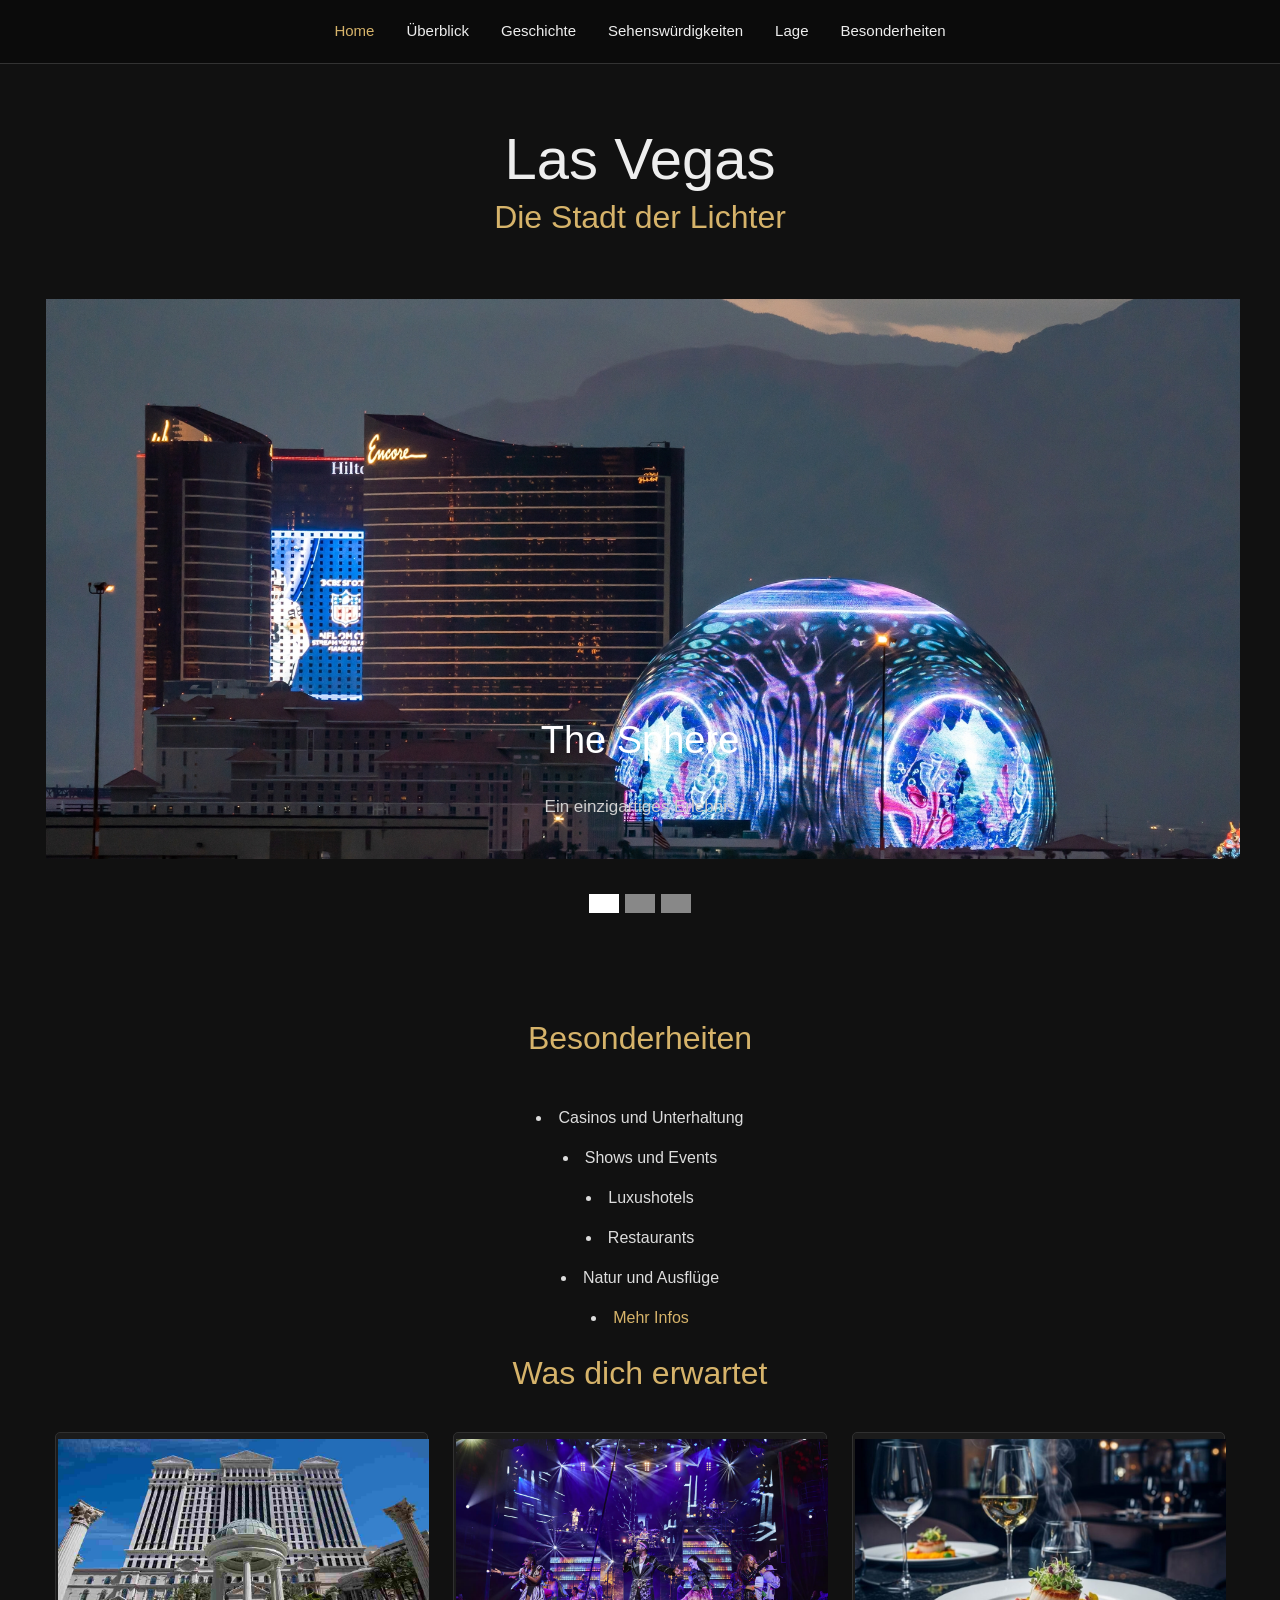
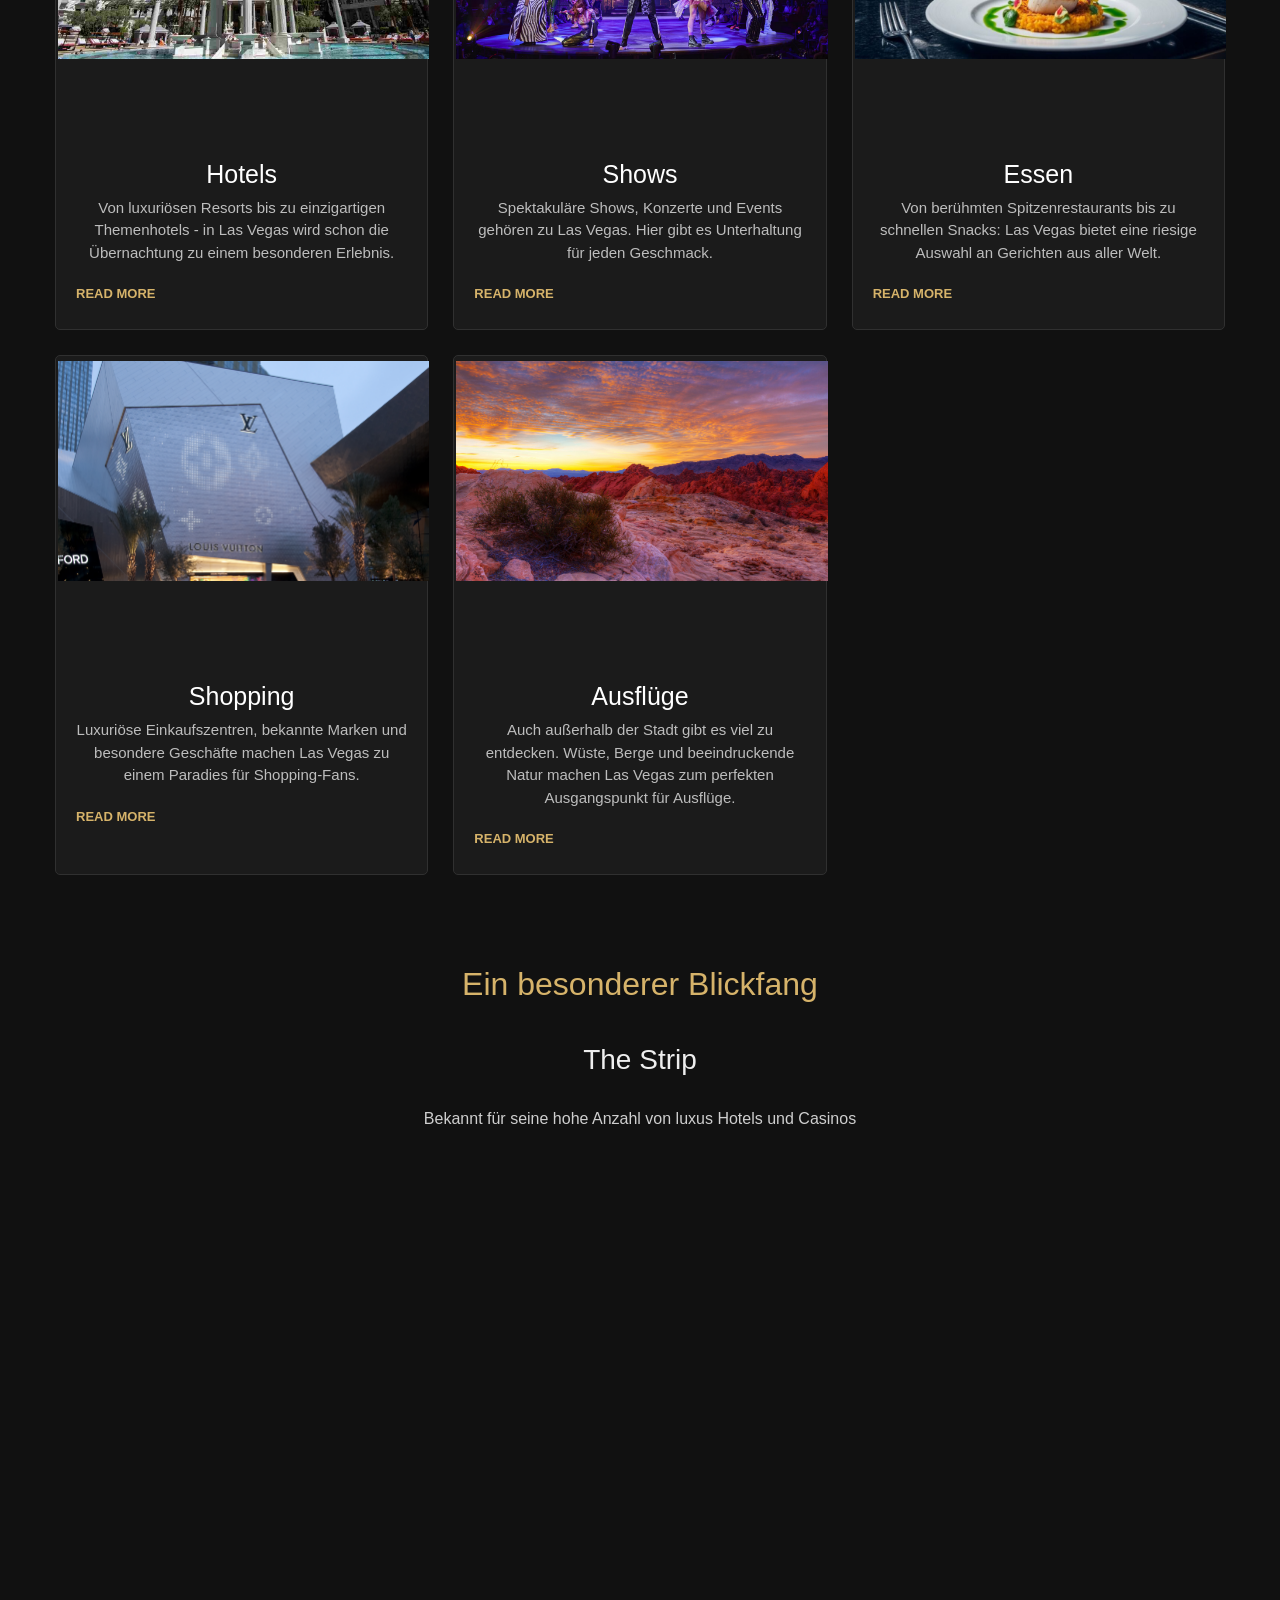
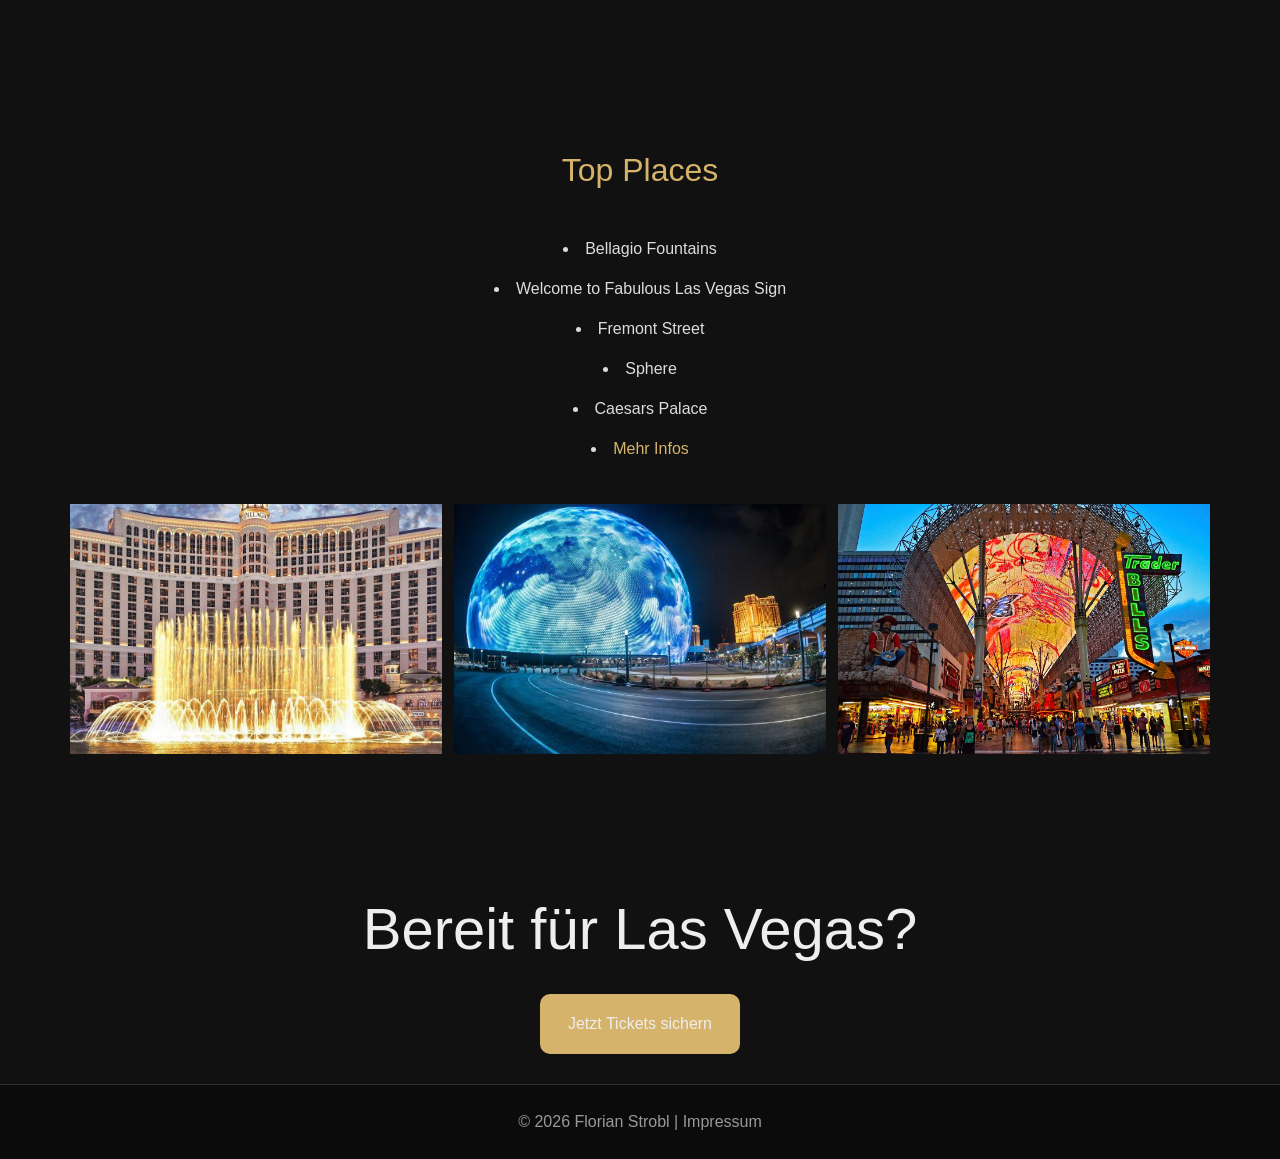
<file: index.html>
<!DOCTYPE html>
<html lang="en">
<head>
    <meta charset="UTF-8">
    <meta name="viewport" content="width=device-width, initial-scale=1.0">
    <title>Las Vegas</title>
    <link rel="stylesheet" href="https://cdn.jsdelivr.net/npm/bootstrap@4.6.2/dist/css/bootstrap.min.css">
    <script defer src="https://cdn.jsdelivr.net/npm/jquery@3.7.1/dist/jquery.slim.min.js"></script>
    <script defer src="https://cdn.jsdelivr.net/npm/popper.js@1.16.1/dist/umd/popper.min.js"></script>
    <script defer src="https://cdn.jsdelivr.net/npm/bootstrap@4.6.2/dist/js/bootstrap.bundle.min.js"></script>
    <link rel="stylesheet" href="./css/style.css">
    <link rel="icon" type="image/x-icon" href="favicon.avif">
</head>
<body>

    <nav>
    <ul id="menue">
        <li><a class="active" href="">Home</a></li>
        <li><a href="./html/überblick.html">Überblick</a></li>
        <li><a href="./html/geschichte.html">Geschichte</a></li>
        <li><a href="./html/sehenswür.html">Sehenswürdigkeiten</a></li>
        <li><a href="./html/lage.html">Lage</a></li>
        <li><a href="./html/besonder.html">Besonderheiten</a></li>
    </ul>
    </nav>

    <h1>Las Vegas</h1>
    <h2>Die Stadt der Lichter</h2>

    <div id="vegasCarousel" class="carousel slide" data-ride="carousel" data-interval="3000">
  <ul class="carousel-indicators">
    <li data-target="#vegasCarousel" data-slide-to="0" class="active"></li>
    <li data-target="#vegasCarousel" data-slide-to="1"></li>
    <li data-target="#vegasCarousel" data-slide-to="2"></li>
  </ul>
  <div class="carousel-inner">
    <div class="carousel-item active">
      <img src="./images/sphere.png" alt="Tennis 1">
      <div class="carousel-caption">
        <h3>The Sphere</h3>
        <p>Ein einzigartiges Erlebnis</p>
      </div>
    </div>
    <div class="carousel-item">
      <img src="./images/skyline.png" alt="Tennis 2">
      <div class="carousel-caption">
        <h3>Skyline</h3>
        <p>Die beeindruckenden Hochhäuser von Las Vegas</p>
      </div>
    </div>
    <div class="carousel-item">
      <img src="./images/bellagio.png" alt="Tennis 3">
      <div class="carousel-caption">
        <h3>Bellagio Hoterl und Casino </h3>
        <p>Eines der bekanntesten Hotels in Las Vegas</p>
      </div>
    </div>
  </div>
</div>

<h2>Besonderheiten</h2>
<ul>
    <li>Casinos und Unterhaltung</li>
    <li>Shows und Events</li>
    <li>Luxushotels</li>
    <li>Restaurants</li>
    <li>Natur und Ausflüge</li>
    <li><a href="./html/besonder.html">Mehr Infos</a></li>
</ul>

<h2>Was dich erwartet</h2>

<div class="container">
        <div class="card">
            <img class="img" src="./images/hotels.png">
            <h2 class="h1">Hotels</h2>
            <p class="p1">Von luxuriösen Resorts bis zu einzigartigen Themenhotels - in Las Vegas wird schon die Übernachtung zu einem besonderen Erlebnis.</p>
            <a class="rm" href="https://www.booking.com/luxury/city/us/las-vegas.de.html?aid=852820&label=msn-bPTqgI5I%2AlgcELrFk7ZwMg-80539394822922%3Atikwd-80539549005052%3Aloc-10%3Aneo%3Amte%3Alp146517%3Adec%3Acid578630089%3Aagid1288628228153450%3Aclkid8e97c0117e541f75280faad7f1b443e0&utm_campaign=Luxury%20-%20United%20States%20of%20America&utm_medium=cpc&utm_term=bPTqgI5I%2AlgcELrFk7ZwMg&msclkid=8e97c0117e541f75280faad7f1b443e0&utm_source=bing&utm_content=Las%20Vegas%20-%20UFI%3A20079110&keep_landing=1&sid=df80be181ec380b381f6bc78490d7dfe">READ MORE</a>
        </div>
         <div class="card">
            <img class="img" src="./images/shows2.png">
            <h2 class="h1">Shows</h2>
            <p class="p1">Spektakuläre Shows, Konzerte und Events gehören zu Las Vegas. Hier gibt es Unterhaltung für jeden Geschmack.</p>
            <a class="rm" href="https://www.vegas-show-tickets.com/?ci=2&cm=555763517_1300723556214405_c_o_las%20vegas%20shows_e_{extensionid}&msclkid=8f082e45f81c12c634c84483680f9f17&utm_source=bing&utm_medium=cpc&utm_campaign=Las%20Vegas%20-%20Las%20Vegas%20Shows%20-%20Other%20Languages%20-%20All%20-%20Search%20-%20All%20-%20Generic%20-%20cid49&utm_term=las%20vegas%20shows&utm_content=Generic%20-%20Exact%20-%20English%20-%20Super%20Generic">READ MORE</a>
        </div>
         <div class="card">
            <img class="img" src="./images/essen.png">
            <h2 class="h1">Essen</h2>
            <p class="p1">Von berühmten Spitzenrestaurants bis zu schnellen Snacks: Las Vegas bietet eine riesige Auswahl an Gerichten aus aller Welt.</p>
            <a class="rm" href="https://www.opentable.com/region/las-vegas/north-las-vegas-restaurants?lang=en-us&ref=15187&SP=ppc_b_us_nontm&mt=b&bmt=bb&oiid=2334812942815364&aid=1328212898646702&adid=83013556193275&tid=kwd-2334812942815364:loc-10&d=c&nw=o&cmpid=638801253&msclkid=11469a8674601ea89af0f040e44d00f5&utm_source=bing&utm_medium=cpc&utm_campaign=EX%20-%20EN%20-%20PMax%20-%20Evergreen&utm_term=www.opentable.com&utm_content=Generic">READ MORE</a>
        </div>
        <div class="card">
            <img class="img" src="./images/shopping2.png">
            <h2 class="h1">Shopping</h2>
            <p class="p1">Luxuriöse Einkaufszentren, bekannte Marken und besondere Geschäfte machen Las Vegas zu einem Paradies für Shopping-Fans.</p>
            <a class="rm" href="https://las-vegastravelguide.com/things-to-do/top-spots-for-luxury-shopping-in-las-vegas">READ MORE</a>
        </div>
        <div class="card">
            <img class="img" src="./images/natur.png">
            <h2 class="h1">Ausflüge</h2>
            <p class="p1">Auch außerhalb der Stadt gibt es viel zu entdecken. Wüste, Berge und beeindruckende Natur machen Las Vegas zum perfekten Ausgangspunkt für Ausflüge.</p>
            <a class="rm" href="https://www.getyourguide.com/de-de/-l58/-tc172/?cmp=bing&cmp=bing&ad_id=77996826154320&adgroup_id=1247947057922021&bid_match_type=be&campaign_id=710857674&device=c&feed_item_id=&keyword=ausfl%C3%BCge%20las%20vegas&loc_interest_ms=58999&loc_physical_ms=146517&match_type=e&msclkid=843a89b1e647104f0b94e37776efa294&network=o&partner_id=CD951&target_id=kwd-77997080541503:loc-190&utm_adgroup=lc%3D58%3Alas%20vegas%7Cfn%3Df4%7Cci%3D1243%3Aday%20trip&utm_campaign=dc%3D8%3Aus%7Clc%3D58%3Alas%20vegas%7Cct%3Dcore%7Cln%3D39%3Ade%7Ctc%3Dall&utm_keyword=ausfl%C3%BCge%20las%20vegas&utm_medium=paid_search&utm_query=ausfl%C3%BCge%20las%20vegas&utm_source=bing">READ MORE</a>
        </div>
        
    </div>


<h2>Ein besonderer Blickfang</h2>
<h3>The Strip</h3>
<p>Bekannt für seine hohe Anzahl von luxus Hotels und Casinos</p>
<iframe width="900" height="700" src="https://www.youtube.com/embed/osOwzZWCNgo">
</iframe>

<h2>Top Places</h2>
<ul>
  <li>Bellagio Fountains</li>
  <li>Welcome to Fabulous Las Vegas Sign</li>
  <li>Fremont Street</li>
  <li>Sphere</li>
  <li>Caesars Palace</li>
  <li><a href="./html/sehenswür.html">Mehr Infos</a></li>
</ul>

<div id="images">
<img src="./images/bellagiofontains.png">
<img src="./images/squere2.png">
<img src="./images/shoppingmal.png">
</div>

<h1>Bereit für Las Vegas?</h1>

<div id="tickets">
<a href="https://www.opodo.de/fluege/las-vegas/LAS/?mktportal=bing&utm_id=bi_cmp-650124314_adg-1282031226731716_ad-80127096903007_kwd-80127270302443:loc-10_dev-c_ext-_locphy-146517_mtype-p_ntw-o&utm_term=80127270302443&utm_content=1282031226731716&msclkid=4d78ffe6b05a1a58d29d9520208e4bd7&utm_source=bing&utm_medium=cpc&utm_campaign=B-O-DE-FL-DESTINATION+OTHER+2+KW%2BAI+MAX-SEA-PC-L">Jetzt Tickets sichern</a>
</div>

<footer>
    <div>
      <a href="./html/imp.html">&copy 2026 Florian Strobl | Impressum</a> 
    </div>
    </footer>
</body>
</html>
</file>
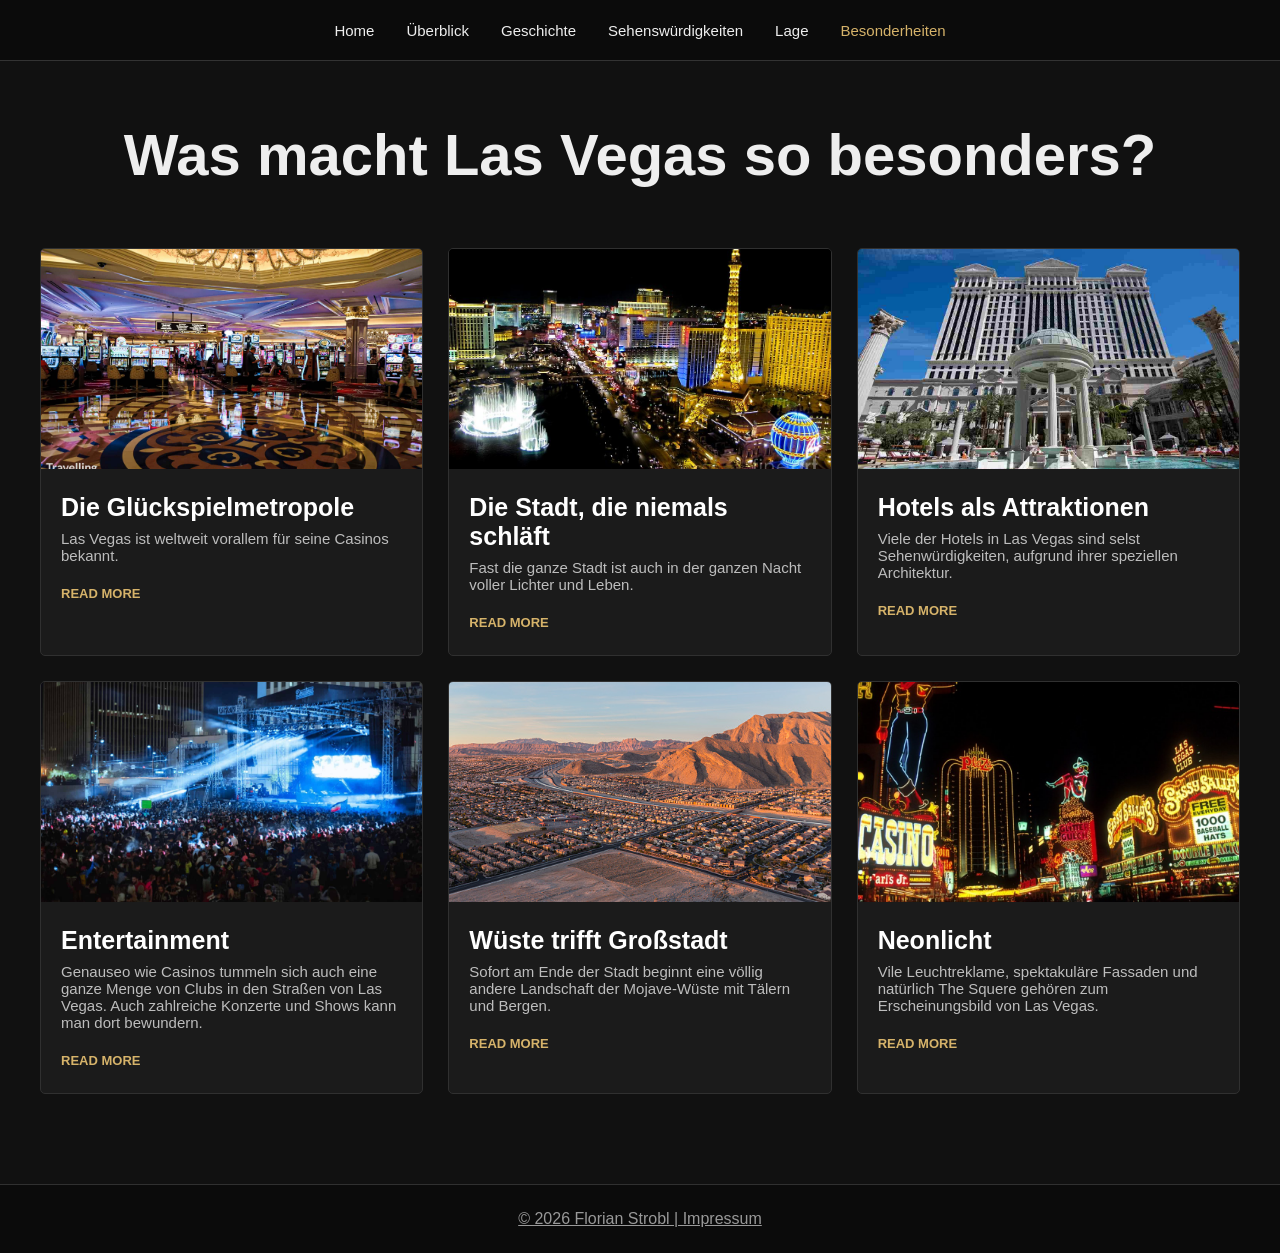
<file: html/besonder.html>
<!DOCTYPE html>
<html lang="en">
<head>
    <meta charset="UTF-8">
    <meta name="viewport" content="width=device-width, initial-scale=1.0">
    <title>Besonderheiten</title>
    <link rel="stylesheet" href="../css/besonder.css">
    <link rel="icon" type="image/x-icon" href="../favicon.avif">
</head>
<body>
    <nav>
    <ul id="menue">
        <li><a href="../index.html">Home</a></li>
        <li><a href="./überblick.html">Überblick</a></li>
        <li><a href="./geschichte.html">Geschichte</a></li>
        <li><a href="./sehenswür.html">Sehenswürdigkeiten</a></li>
        <li><a href="./lage.html">Lage</a></li>
        <li><a class="active" href="./besonder.html">Besonderheiten</a></li>
    </ul>
    </nav>

<h1>Was macht Las Vegas so besonders?</h1>

<div class="container">
        <div class="card">
            <img class="img" src="../images/glücksspiel.png">
            <h2 class="h1">Die Glückspielmetropole</h2>
            <p class="p1">Las Vegas ist weltweit vorallem für seine Casinos bekannt.</p>
            <a class="rm" href="https://www.wissen.de/las-vegas-gluecksspiel-metropole-der-wueste">READ MORE</a>
        </div>
         <div class="card">
            <img class="img" src="../images/niemlasschl.png">
            <h2 class="h1">Die Stadt, die niemals schläft</h2>
            <p class="p1">Fast die ganze Stadt ist auch in der ganzen Nacht voller Lichter und Leben.</p>
            <a class="rm" href="https://pascalcabart.de/las-vegas-die-stadt-die-niemals-schlaeft/">READ MORE</a>
        </div>
         <div class="card">
            <img class="img" src="../images/hotels.png">
            <h2 class="h1">Hotels als Attraktionen</h2>
            <p class="p1">Viele der Hotels in Las Vegas sind selst Sehenwürdigkeiten, aufgrund ihrer speziellen Architektur.</p>
            <a class="rm" href="https://www.booking.com/luxury/city/us/las-vegas.de.html?aid=852820&label=msn-bPTqgI5I%2AlgcELrFk7ZwMg-80539394822922%3Atikwd-80539549005052%3Aloc-10%3Aneo%3Amte%3Alp146517%3Adec%3Acid578630089%3Aagid1288628228153450%3Aclkid8e97c0117e541f75280faad7f1b443e0&utm_campaign=Luxury%20-%20United%20States%20of%20America&utm_medium=cpc&utm_term=bPTqgI5I%2AlgcELrFk7ZwMg&msclkid=8e97c0117e541f75280faad7f1b443e0&utm_source=bing&utm_content=Las%20Vegas%20-%20UFI%3A20079110&keep_landing=1&sid=df80be181ec380b381f6bc78490d7dfe">READ MORE</a>
        </div>
        <div class="card">
            <img class="img" src="../images/entertainment.png">
            <h2 class="h1">Entertainment</h2>
            <p class="p1">Genauseo wie Casinos tummeln sich auch eine ganze Menge von Clubs in den Straßen von Las Vegas. Auch zahlreiche Konzerte und Shows kann man dort bewundern.</p>
            <a class="rm" href="https://www.visitlasvegas.com/shows-events/">READ MORE</a>
        </div>
        <div class="card">
            <img class="img" src="../images/wüstegro.png">
            <h2 class="h1">Wüste trifft Großstadt</h2>
            <p class="p1">Sofort am Ende der Stadt beginnt eine völlig andere Landschaft der Mojave-Wüste mit Tälern und Bergen.</p>
            <a class="rm" href="https://www.jansens-pott.de/die-stadt-in-der-wueste-las-vegas-reisetipps/">READ MORE</a>
        </div>
        <div class="card">
            <img class="img" src="../images/neonlicht.png">
            <h2 class="h1">Neonlicht</h2>
            <p class="p1">Vile Leuchtreklame, spektakuläre Fassaden und natürlich The Squere gehören zum Erscheinungsbild von Las Vegas.</p>
            <a class="rm" href="https://www.pexels.com/de-de/video/leuchtende-neonlichter-auf-dem-las-vegas-neon-boulevard-34206051/">READ MORE</a>
        </div>
        
    </div>

    <footer>
    <div>
      <a href="./imp.html">&copy 2026 Florian Strobl | Impressum</a> 
    </div>
    </footer>
</body>
</html>
</file>
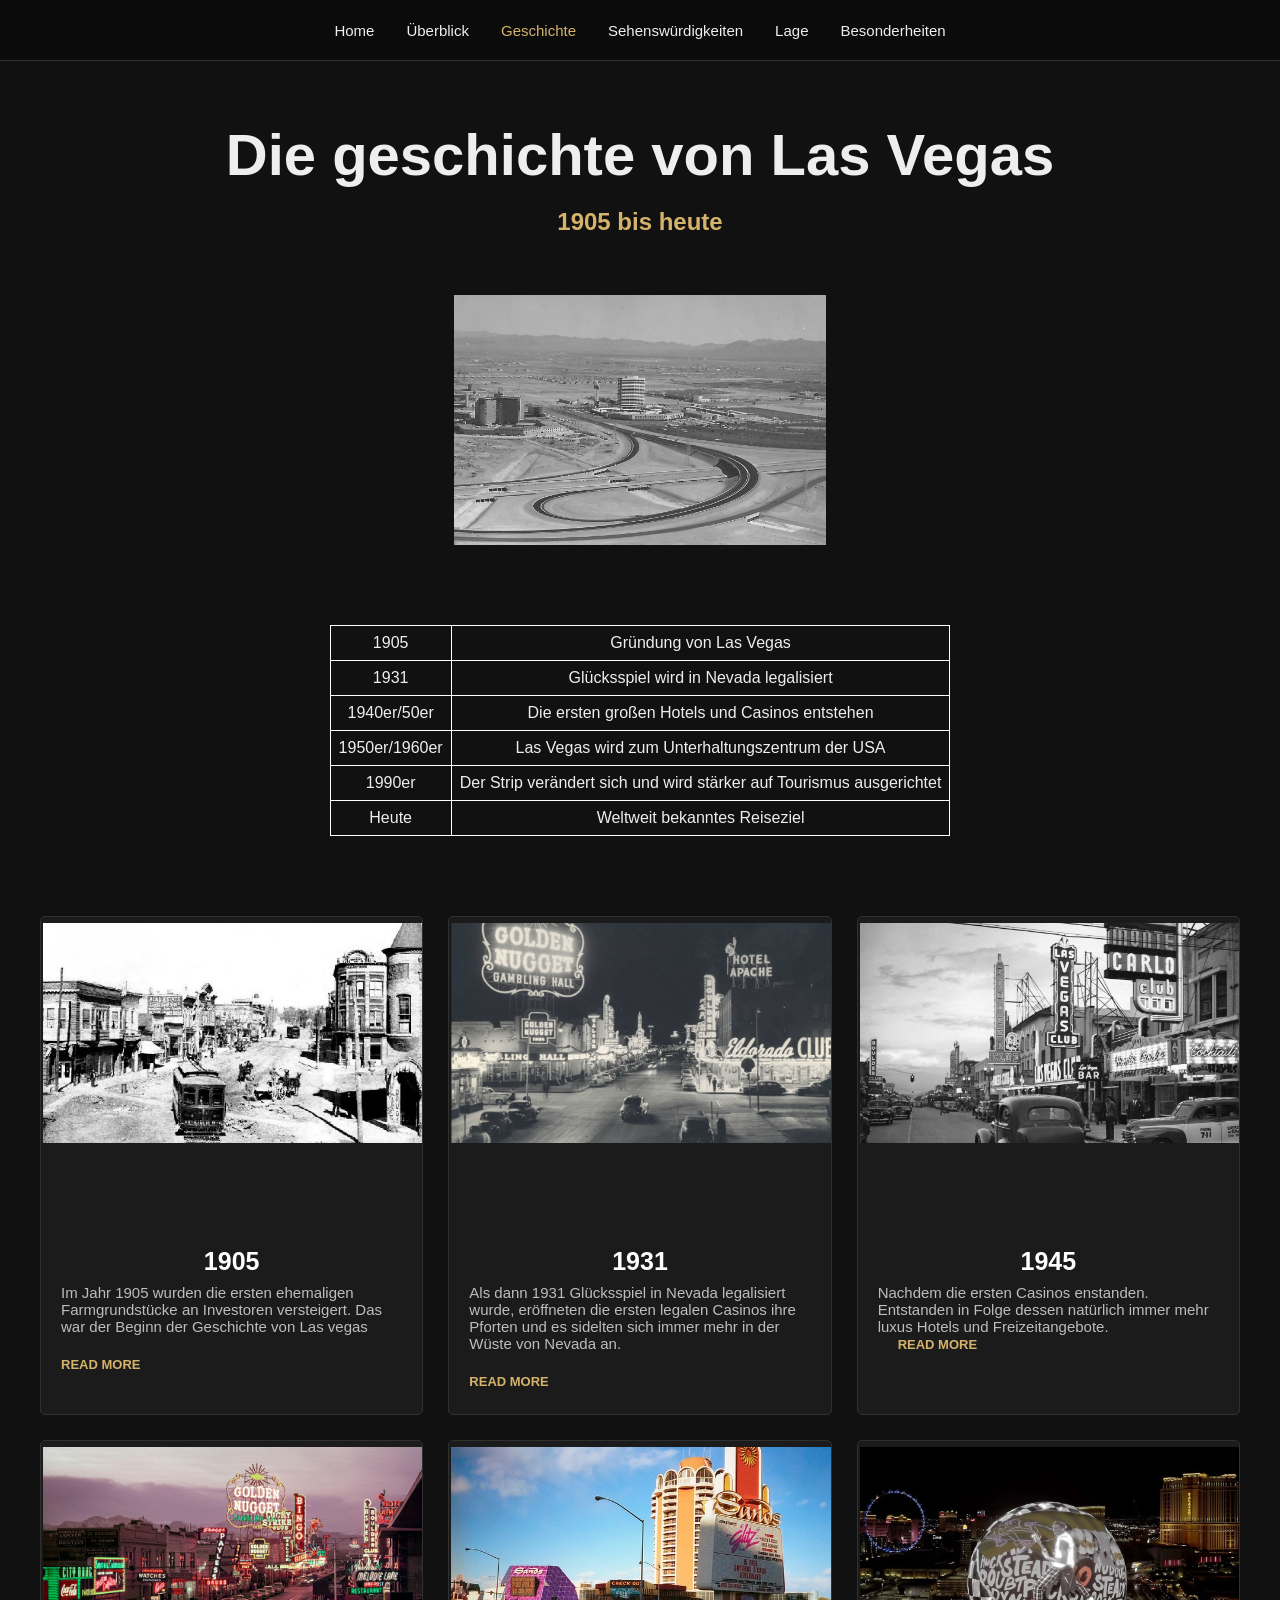
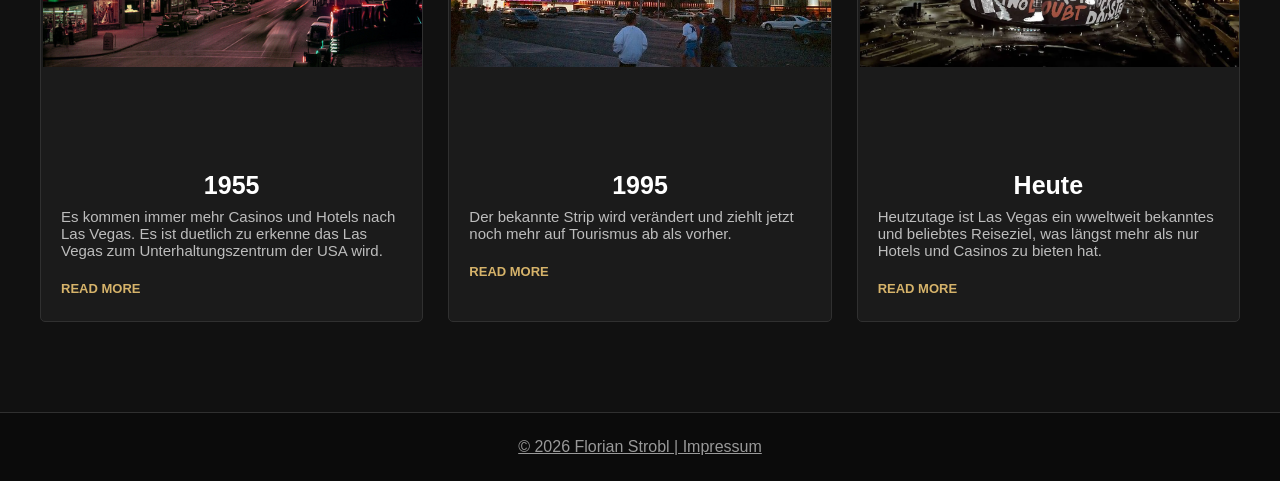
<file: html/geschichte.html>
<!DOCTYPE html>
<html lang="en">
<head>
    <meta charset="UTF-8">
    <meta name="viewport" content="width=device-width, initial-scale=1.0">
    <title>Geschichte</title>
    <link rel="stylesheet" href="../css/geschichte.css">
    <link rel="icon" type="image/x-icon" href="../favicon.avif">
</head>
<body>
     <nav>
    <ul id="menue">
        <li><a href="../index.html">Home</a></li>
        <li><a href="./überblick.html">Überblick</a></li>
        <li><a class="active" href="./geschichte.html">Geschichte</a></li>
        <li><a href="./sehenswür.html">Sehenswürdigkeiten</a></li>
        <li><a href="./lage.html">Lage</a></li>
        <li><a href="./besonder.html">Besonderheiten</a></li>
    </ul>
    </nav>

    <h1>Die geschichte von Las Vegas</h1>
    <h2>1905 bis heute</h2>

    <div id="image">
    <img src="../images/oldview.png">
    </div>

    <table>
        <tr>
            <td>1905</td>
            <td>Gründung von Las Vegas</td>
        </tr>
        <tr>
            <td>1931</td>
            <td>Glücksspiel wird in Nevada legalisiert</td>
        </tr>
        <tr>
            <td>1940er/50er</td>
            <td>Die ersten großen Hotels und Casinos entstehen</td>
        </tr>
        <tr>
            <td>1950er/1960er</td>
            <td>Las Vegas wird zum Unterhaltungszentrum der USA</td>
        </tr>
        <tr>
            <td>1990er</td>
            <td>Der Strip verändert sich und wird stärker auf Tourismus ausgerichtet</td>
        </tr>
        <tr>
            <td>Heute</td>
            <td>Weltweit bekanntes Reiseziel</td>
        </tr>
    </table>
    
<div class="container">
        <div class="card">
            <img class="img" src="../images/1905.png">
            <h2 class="h1">1905</h2>
            <p class="p1">Im Jahr 1905 wurden die ersten ehemaligen Farmgrundstücke an Investoren versteigert. Das war der Beginn der Geschichte von Las vegas</p>
            <a class="rm" href="https://en.wikipedia.org/wiki/History_of_Las_Vegas">READ MORE</a>
        </div>
         <div class="card">
            <img class="img" src="../images/1931.png">
            <h2 class="h1">1931</h2>
            <p class="p1">Als dann 1931 Glücksspiel in Nevada legalisiert wurde, eröffneten die ersten legalen Casinos ihre Pforten und es sidelten sich immer mehr in der Wüste von Nevada an.</p>
            <a class="rm" href="https://en.wikipedia.org/wiki/History_of_Las_Vegas">READ MORE</a>
        </div>
         <div class="card">
            <img class="img" src="../images/1945.png">
            <h2 class="h1">1945</h2>
            <p class="p1">Nachdem die ersten Casinos enstanden. Entstanden in Folge dessen natürlich immer mehr luxus Hotels und Freizeitangebote.
            <a class="rm" href="https://en.wikipedia.org/wiki/History_of_Las_Vegas">READ MORE</a>
          </div>    
         <div class="card">
            <img class="img" src="../images/1955.png">
            <h2 class="h1">1955</h2>
            <p class="p1">Es kommen immer mehr Casinos und Hotels nach Las Vegas. Es ist duetlich zu erkenne das Las Vegas zum Unterhaltungszentrum der USA wird.</p>
            <a class="rm" href="https://en.wikipedia.org/wiki/History_of_Las_Vegas">READ MORE</a>
        </div>
        <div class="card">
            <img class="img" src="../images/1995.png">
            <h2 class="h1">1995</h2>
            <p class="p1">Der bekannte Strip wird verändert und ziehlt jetzt noch mehr auf Tourismus ab als vorher.</p>
            <a class="rm" href="https://en.wikipedia.org/wiki/History_of_Las_Vegas">READ MORE</a>
        </div>
        <div class="card">
            <img class="img" src="../images/2026.png">
            <h2 class="h1">Heute</h2>
            <p class="p1">Heutzutage ist Las Vegas ein wweltweit bekanntes und beliebtes Reiseziel, was längst mehr als nur Hotels und Casinos zu bieten hat.</p>
            <a class="rm" href="https://en.wikipedia.org/wiki/History_of_Las_Vegas">READ MORE</a>
        </div>
        
    </div>



    <footer>
    <div>
      <a href="./imp.html">&copy 2026 Florian Strobl | Impressum</a> 
    </div>
    </footer>
</body>
</html>
</file>
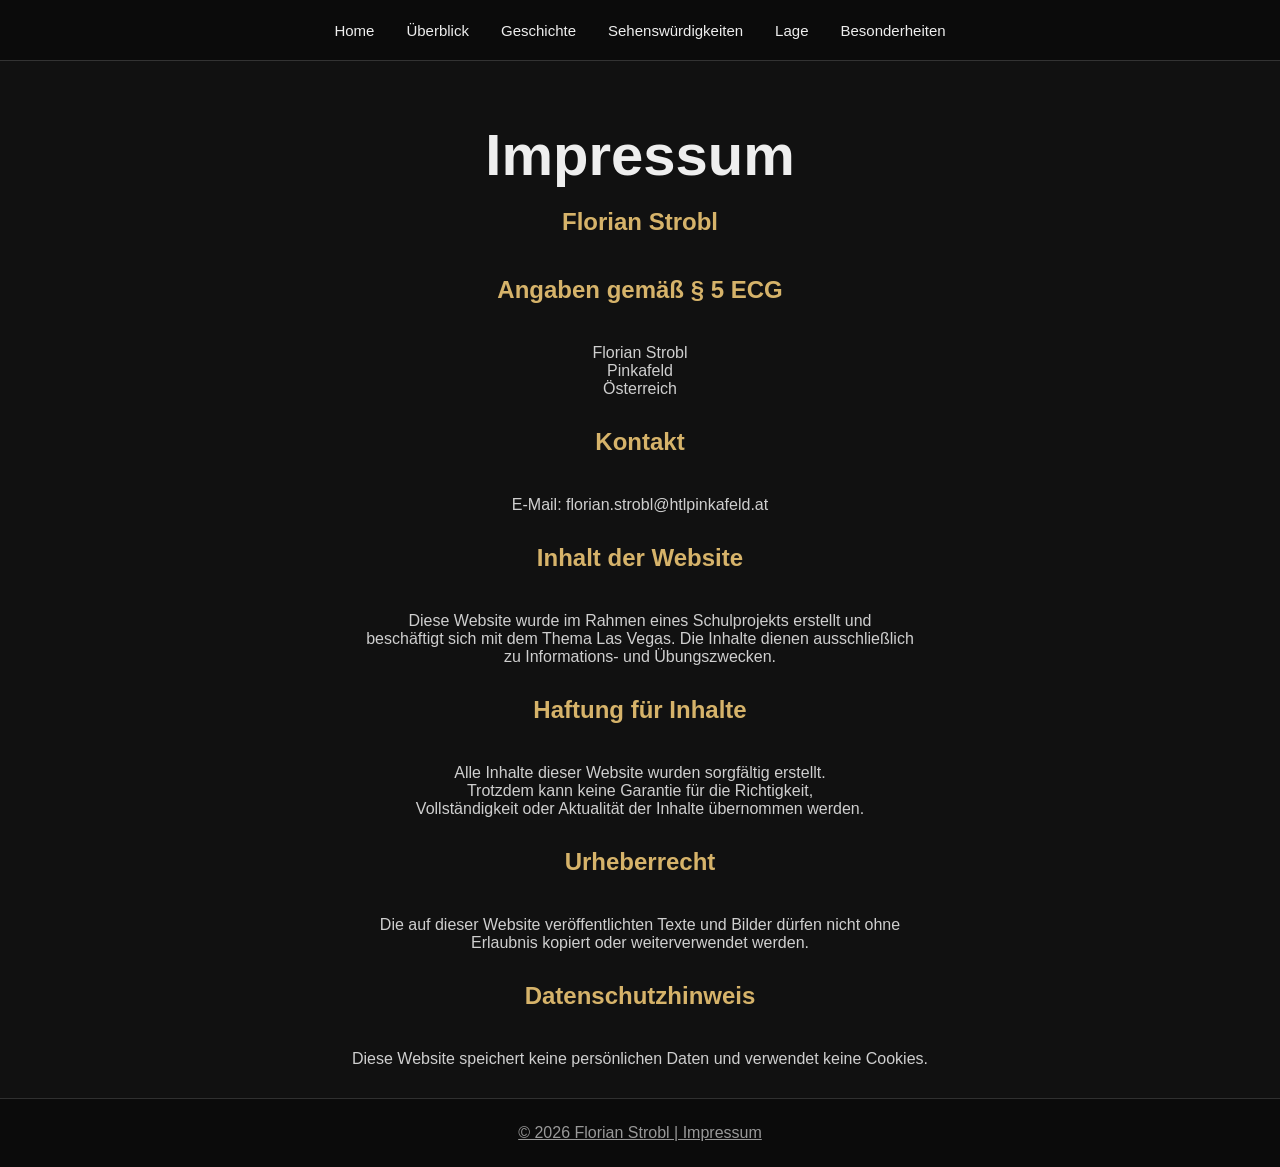
<file: html/imp.html>
<!DOCTYPE html>
<html lang="en">
<head>
    <meta charset="UTF-8">
    <meta name="viewport" content="width=device-width, initial-scale=1.0">
    <title>Impressum</title>
    <link rel="stylesheet" href="../css/imp.css">
    <link rel="icon" type="image/x-icon" href="../favicon.avif">
</head>
<body>
    <nav>
    <ul id="menue">
        <li><a href="../index.html">Home</a></li>
        <li><a href="./überblick.html">Überblick</a></li>
        <li><a href="./geschichte.html">Geschichte</a></li>
        <li><a href="./sehenswür.html">Sehenswürdigkeiten</a></li>
        <li><a href="./lage.html">Lage</a></li>
        <li><a href="./besonder.html">Besonderheiten</a></li>
    </ul>
    </nav>

    <h1>Impressum</h1>
    <h2>Florian Strobl</h2>

    <h2>Angaben gemäß &sect 5 ECG</h2>
    <p>Florian Strobl<br>
    Pinkafeld<br>
    Österreich<br>
    </p>
    <h2>Kontakt</h2>
    <p>E-Mail: florian.strobl@htlpinkafeld.at</p>
    <h2>Inhalt der Website</h2>
    <p>Diese Website wurde im Rahmen eines Schulprojekts erstellt und <br>
    beschäftigt sich mit dem Thema Las Vegas. Die Inhalte dienen ausschließlich <br>
    zu Informations- und Übungszwecken.</p>
    <h2>Haftung für Inhalte</h2>
    <p>Alle Inhalte dieser Website wurden sorgfältig erstellt. <br>
    Trotzdem kann keine Garantie für die Richtigkeit, <br>
    Vollständigkeit oder Aktualität der Inhalte übernommen werden.</p>
    <h2>Urheberrecht</h2>
    <p>Die auf dieser Website veröffentlichten Texte und Bilder dürfen nicht ohne <br>
    Erlaubnis kopiert oder weiterverwendet werden.</p>
    <h2>Datenschutzhinweis</h2>
    <p>Diese Website speichert keine persönlichen Daten und verwendet keine Cookies.</p>

    <footer>
    <div>
      <a href="./imp.html">&copy 2026 Florian Strobl | Impressum</a> 
    </div>
    </footer>

</body>
</html>
</file>
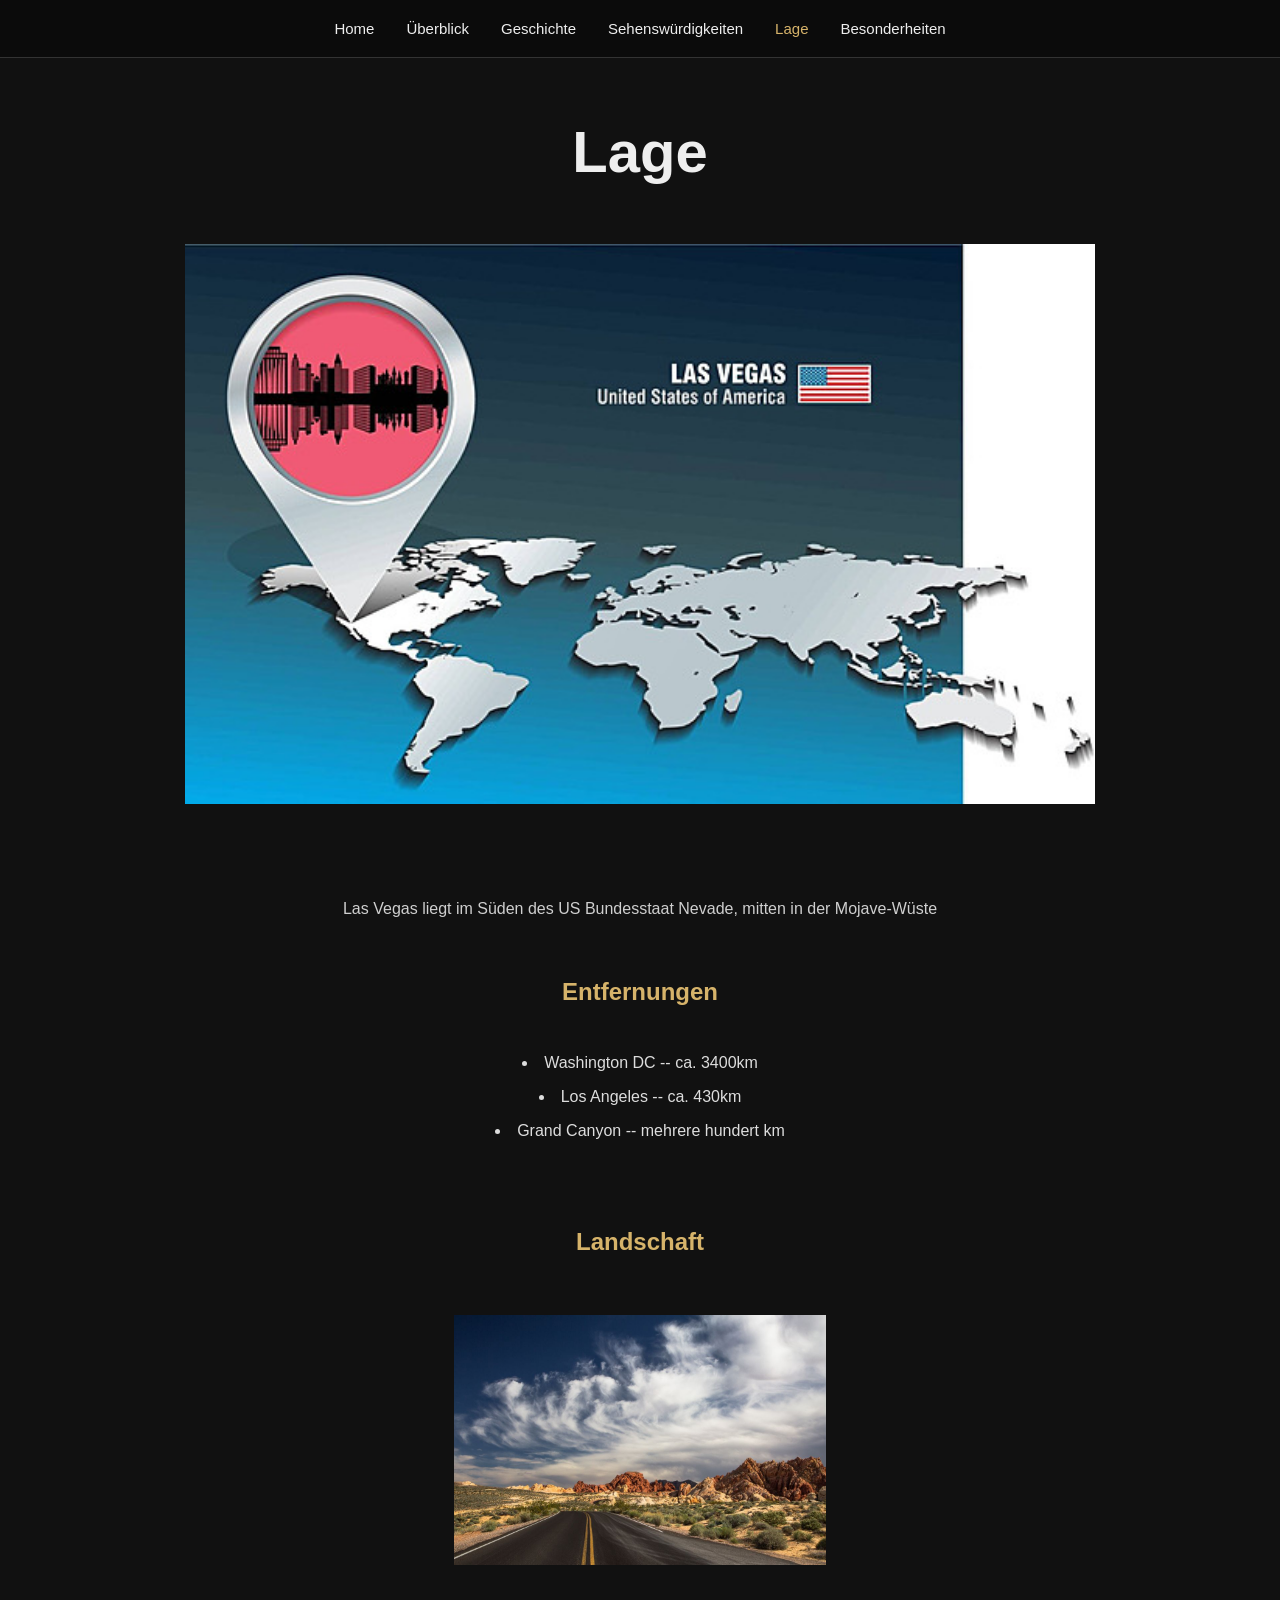
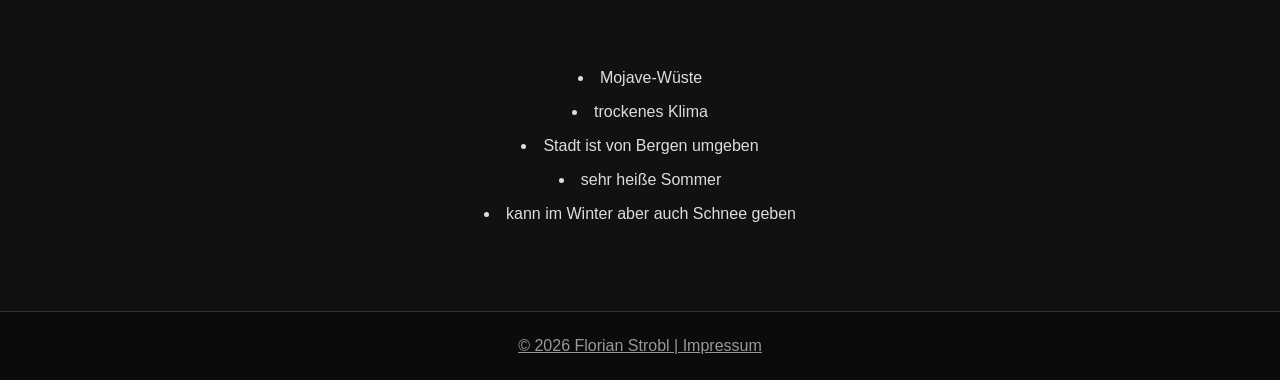
<file: html/lage.html>
<!DOCTYPE html>
<html lang="en">
<head>
    <meta charset="UTF-8">
    <meta name="viewport" content="width=device-width, initial-scale=1.0">
    <title>Lage</title>
    <link rel="stylesheet" href="../css/lage.css">
    <link rel="icon" type="image/x-icon" href="../favicon.avif">
</head>
<body>
    <nav>
    <ul id="menue">
        <li><a href="../index.html">Home</a></li>
        <li><a href="./überblick.html">Überblick</a></li>
        <li><a href="./geschichte.html">Geschichte</a></li>
        <li><a href="./sehenswür.html">Sehenswürdigkeiten</a></li>
        <li><a class="active" href="./lage.html">Lage</a></li>
        <li><a href="./besonder.html">Besonderheiten</a></li>
    </ul>
    </nav>

    <h1>Lage</h1>

    <div id="hero">
    <img src="../images/map.png" style="height: 560px; width:auto;">
    </div>

    <p>Las Vegas liegt im Süden des US Bundesstaat Nevade, mitten in der Mojave-Wüste</p>
    <h2>Entfernungen</h2>
    <ul>
        <li>Washington DC -- ca. 3400km</li>
        <li>Los Angeles -- ca. 430km</li>
        <li>Grand Canyon -- mehrere hundert km</li>
    </ul>

    <h2>Landschaft</h2>

    <div id="image">
    <img src="../images/mojave.png">
    </div>

    <ul>
        <li>Mojave-Wüste</li>
        <li>trockenes Klima</li>
        <li>Stadt ist von Bergen umgeben</li>
        <li>sehr heiße Sommer</li>
        <li>kann im Winter aber auch Schnee geben</li>
    </ul>



    <footer>
    <div>
      <a href="./imp.html">&copy 2026 Florian Strobl | Impressum</a> 
    </div>
    </footer>
</body>
</html>
</file>
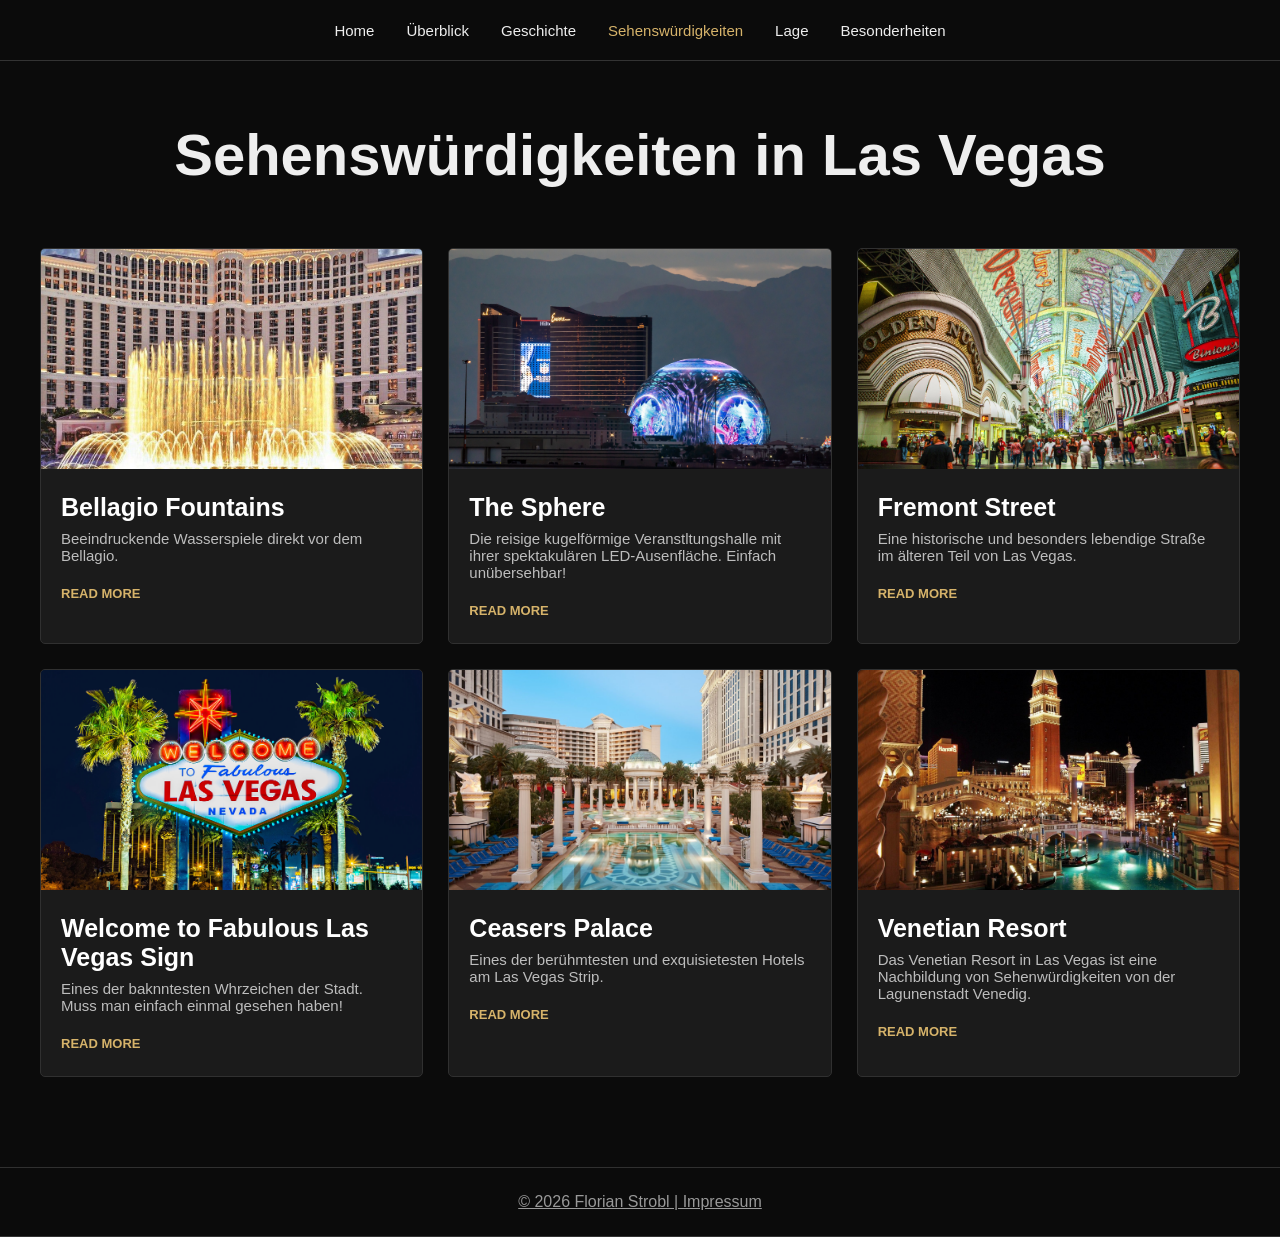
<file: html/sehenswür.html>
<!DOCTYPE html>
<html lang="en">
<head>
    <meta charset="UTF-8">
    <meta name="viewport" content="width=device-width, initial-scale=1.0">
    <title>Sehenswürdigkeiten</title>
    <link rel="stylesheet" href="../css/sehenswür.css">
    <link rel="icon" type="image/x-icon" href="../favicon.avif">
</head>
<body>
    <nav>
      <nav>
    <ul id="menue">
        <li><a href="../index.html">Home</a></li>
        <li><a href="./überblick.html">Überblick</a></li>
        <li><a href="./geschichte.html">Geschichte</a></li>
        <li><a class="active" href="./sehenswür.html">Sehenswürdigkeiten</a></li>
        <li><a href="./lage.html">Lage</a></li>
        <li><a href="./besonder.html">Besonderheiten</a></li>
    </ul>
    </nav>


    <h1>Sehenswürdigkeiten in Las Vegas</h1>

    <div class="container">
        <div class="card">
            <img class="img" src="../images/bellagiofontains.png">
            <h2 class="h1">Bellagio Fountains</h2>
            <p class="p1">Beeindruckende Wasserspiele direkt vor dem Bellagio.</p>
            <a class="rm" href="https://bellagio.mgmresorts.com/en/entertainment/fountains-of-bellagio.html">READ MORE</a>
        </div>
         <div class="card">
            <img class="img" src="../images/sphere.png">
            <h2 class="h1">The Sphere</h2>
            <p class="p1">Die reisige kugelförmige Veranstltungshalle mit ihrer spektakulären LED-Ausenfläche. Einfach unübersehbar!</p>
            <a class="rm" href="https://www.thesphere.com/shows/wizard-of-oz-experience">READ MORE</a>
        </div>
         <div class="card">
            <img class="img" src="../images/freemontstreet.png">
            <h2 class="h1">Fremont Street</h2>
            <p class="p1">Eine historische und besonders lebendige Straße im älteren Teil von Las Vegas.</p>
            <a class="rm" href="https://de.wikipedia.org/wiki/Fremont_Street">READ MORE</a>
        </div>
        <div class="card">
            <img class="img" src="../images/welcome.png">
            <h2 class="h1">Welcome to Fabulous Las Vegas Sign</h2>
            <p class="p1">Eines der baknntesten Whrzeichen der Stadt. Muss man einfach einmal gesehen haben!</p>
            <a class="rm" href="https://en.wikipedia.org/wiki/Welcome_to_Fabulous_Las_Vegas_sign">READ MORE</a>
        </div>
        <div class="card">
            <img class="img" src="../images/ceaserpalace.png">
            <h2 class="h1">Ceasers Palace</h2>
            <p class="p1">Eines der berühmtesten und exquisietesten Hotels am Las Vegas Strip.</p>
            <a class="rm" href="https://www.caesars.com/caesars-palace">READ MORE</a>
        </div>
        <div class="card">
            <img class="img" src="../images/venetian.png">
            <h2 class="h1">Venetian Resort</h2>
            <p class="p1">Das Venetian Resort in Las Vegas ist eine Nachbildung von Sehenwürdigkeiten von der Lagunenstadt Venedig.</p>
            <a class="rm" href="https://www.venetianlasvegas.com/">READ MORE</a>
        </div>
        
    </div>



    <footer>
    <div>
      <a href="./imp.html">&copy 2026 Florian Strobl | Impressum</a> 
    </div>
    </footer>
</body>
</html>
</file>
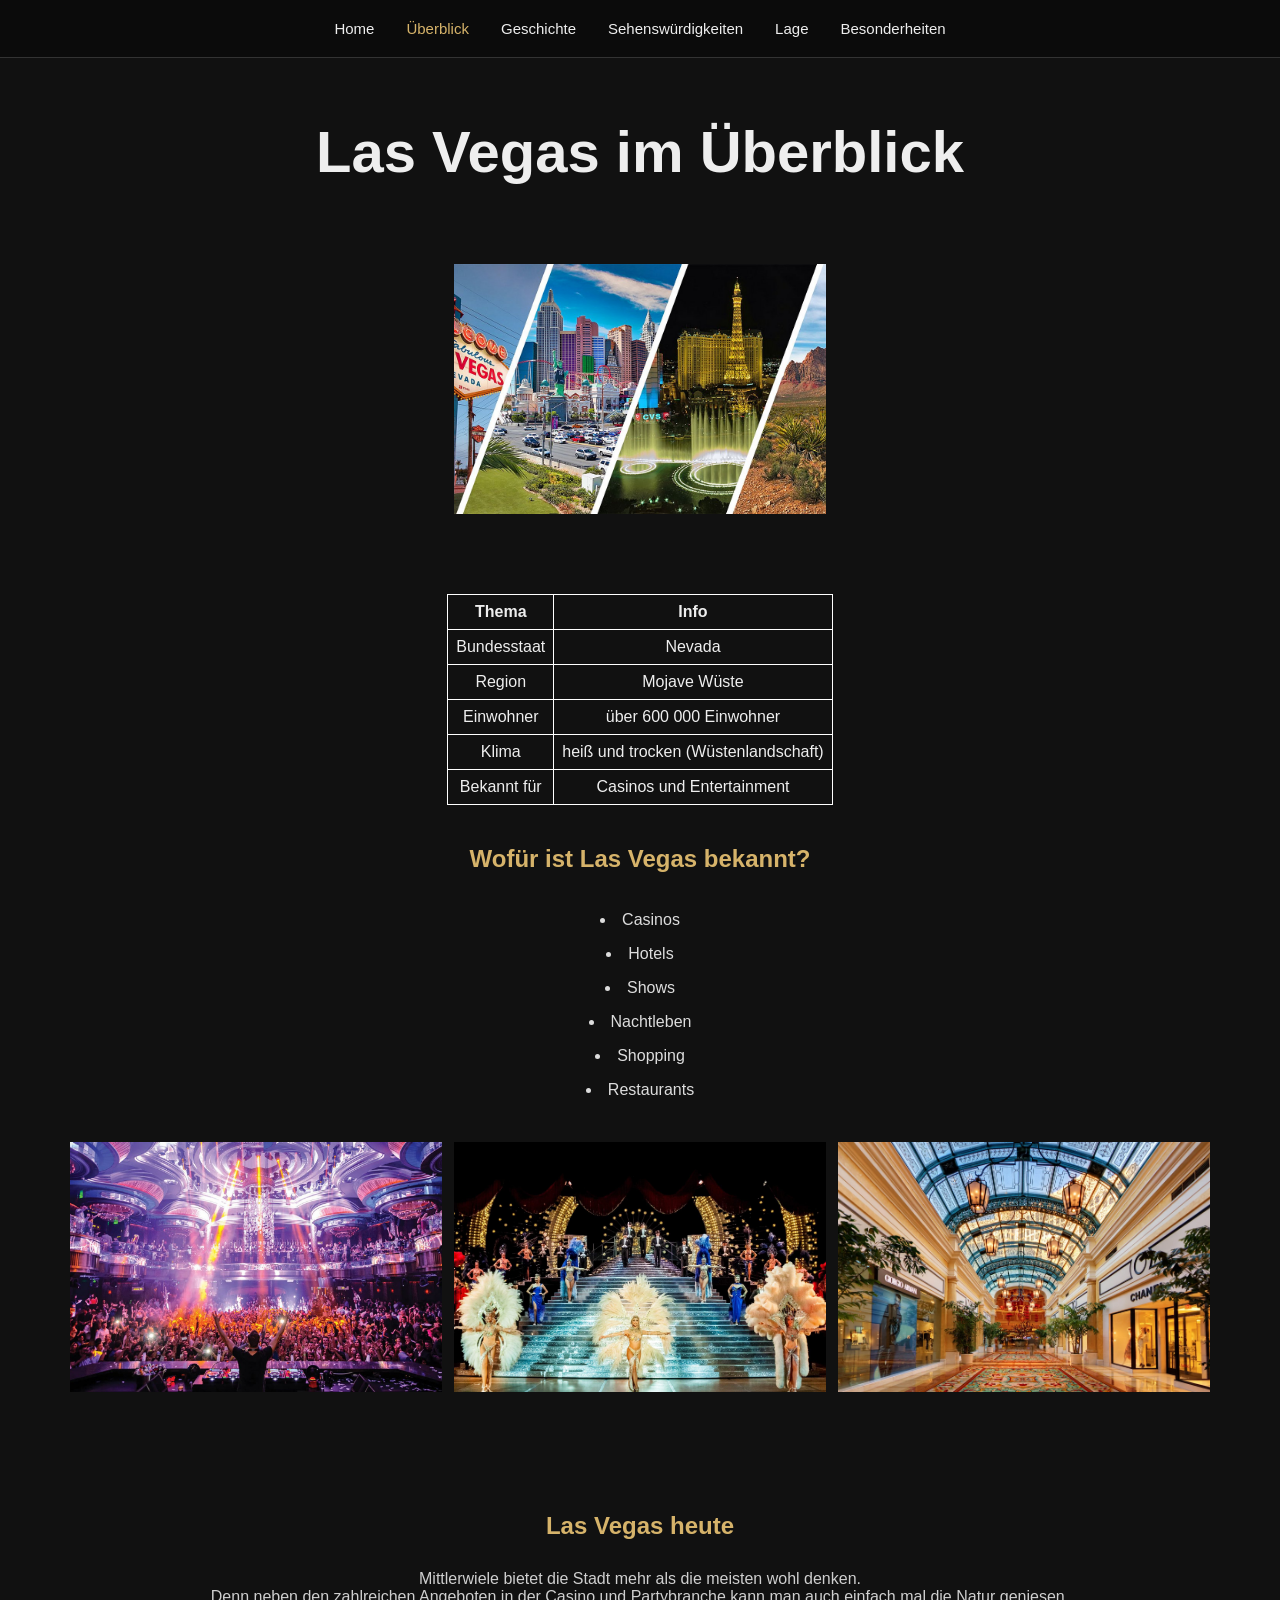
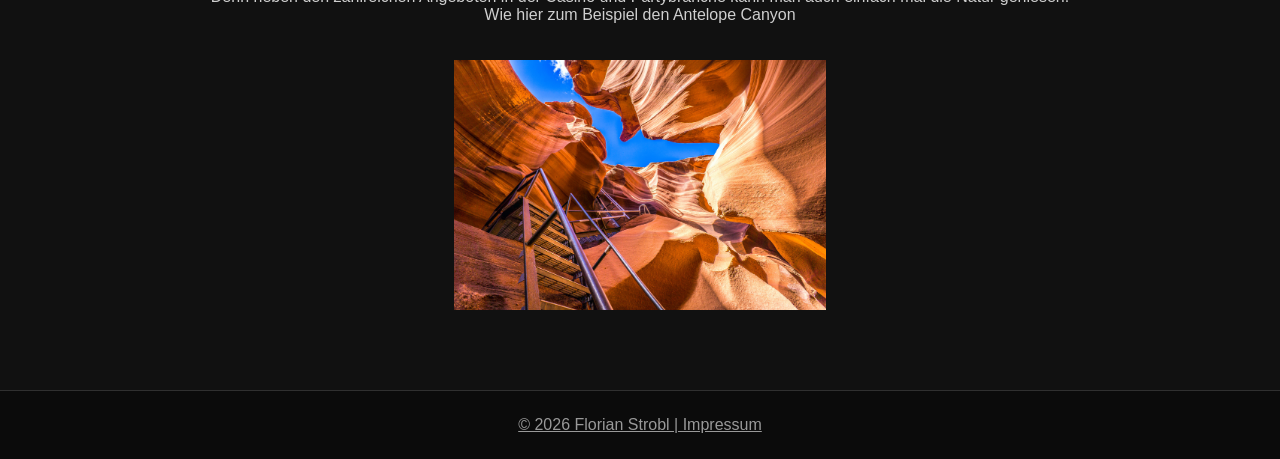
<file: html/überblick.html>
<!DOCTYPE html>
<html lang="en">
<head>
    <meta charset="UTF-8">
    <meta name="viewport" content="width=device-width, initial-scale=1.0">
    <title>Überblick</title>
    <link rel="stylesheet" href="../css/überblick.css">
    <link rel="icon" type="image/x-icon" href="../favicon.avif">
</head>
<body>
     <nav>
    <ul id="menue">
        <li><a href="../index.html">Home</a></li>
        <li><a class="active" href="./überblick.html">Überblick</a></li>
        <li><a href="./geschichte.html">Geschichte</a></li>
        <li><a href="./sehenswür.html">Sehenswürdigkeiten</a></li>
        <li><a href="./lage.html">Lage</a></li>
        <li><a href="./besonder.html">Besonderheiten</a></li>
    </ul>
    </nav>

    <h1>Las Vegas im Überblick</h1>

    <div class="images">
    <img src="../images/bekannt.png">
    </div>
    
    <table>
        <tr>
            <th>Thema</th>
            <th>Info</th>
        </tr>
        <tr>
            <td>Bundesstaat</td>
            <td>Nevada</td>
        </tr>
        <tr>
            <td>Region</td>
            <td>Mojave Wüste</td>
        </tr>
        <tr>
            <td>Einwohner</td>
            <td>über 600 000 Einwohner</td>
        </tr>
        <tr>
            <td>Klima</td>
            <td>heiß und trocken (Wüstenlandschaft)</td>
        </tr>
        <tr>
            <td>Bekannt für </td>
            <td>Casinos und Entertainment</td>
        </tr>

    </table>

    <h2>Wofür ist Las Vegas bekannt?</h2>
    <ul>
        <li>Casinos</li>
        <li>Hotels</li>
        <li>Shows</li>
        <li>Nachtleben</li>
        <li>Shopping</li>
        <li>Restaurants</li>
    </ul>

    <div class="images">
    <img src="../images/nachtleben.png">
    <img src="../images/shows.png">
    <img src="../images/shopping.png">
    </div>

    <h2>Las Vegas heute</h2>
    <p>Mittlerwiele bietet die Stadt mehr als die meisten wohl denken. <br>
    Denn neben den zahlreichen Angeboten in der Casino und Partybranche kann man auch einfach mal die Natur geniesen. <br>
    Wie hier zum Beispiel den Antelope Canyon
    </p>

    <div class="images">
    <img src="../images/antilope.png">
    </div>

    <footer>
    <div>
      <a href="./imp.html">&copy 2026 Florian Strobl | Impressum</a> 
    </div>
    </footer>
</body>
</html>
</file>
<file: css/style.css>
body {
    margin: 0;
    background-color: #111111;
    color: #eeeeee;
    font-family: Arial, Helvetica, sans-serif;
}

nav {
    background-color: #0b0b0b;
    border-bottom: 1px solid #333333;
    position: sticky;
}

#menue {
    list-style: none;
    margin: 0;
    padding: 0 30px;
    display: flex;
    align-items: center;
    justify-content: center;
}

#menue a {
    display: block;
    color: #eeeeee;
    padding: 12px 16px;
    font-size: 15px;
    text-decoration: none;
}

#menue a:hover, #menue .active {
    color: #d6b36a;
}

h1 {
    font-size: 58px;
    text-align: center;
    margin-top: 60px;
    margin-bottom: 5px;
}

h2 {
    text-align: center;
    color: #d6b36a;
    margin-bottom: 40px;
}

h3{
    text-align: center;
}

p {
    color: #cfcfcf;
    text-align: center;
    margin: 30px;
}

.carousel {
    width: 100%;
    max-width: 1200px;
    margin: 45px auto 80px;
}

.carousel-inner {
    border-radius: 4px;
    overflow: hidden;
}

.carousel-item img {
    width: 100%;
    height: 560px;
}

.carousel-caption {
    margin-bottom: 50px;
}

.carousel-caption h3 {
    font-size: 38px;
    margin-bottom: 5px;
}

.carousel-caption p {
    font-size: 17px;
}

ul {
    text-align: center;
    list-style-position: inside;
    padding: 0;
}

li {
    padding: 8px 0;
    color: #dddddd;
}

ul a {
    color: #d6b36a;
}

.container {
    max-width: 1200px;
    margin: 0 auto 90px;
    display: grid;
    grid-template-columns: repeat(3, 1fr);
    gap: 25px;
}

.card {
    background-color: #1b1b1b;
    border: 1px solid #303030;
    border-radius: 5px;
    transition: transform 0.2s ease, border-color 0.2s ease;
}

.card:hover {
    transform: translateY(-5px);
    border-color: #d6b36a;
}

.card .img {
    width: 100%;
    height: 220px;
    object-fit: cover;
}

.card .h1 {
    font-size: 25px;
    margin: 20px 20px 8px;
    color: #ffffff;
}

.card .p1 {
    margin: 0 20px 20px;
    font-size: 15px;
    color: #bdbdbd;
}

.card .rm {
    display: inline-block;
    margin: 0 20px 25px;
    color: #d6b36a;
    font-size: 13px;
    font-weight: bold;
    text-decoration: none;
}

.card .rm:hover {
    color: #ffffff;
}

iframe {
    display: block;
    width: 900px;
    max-width: 90%;
    height: 500px;
    margin: 0 auto 90px;
    border: 0px;
}


img {
    width: 29%;
    height: 250px;
    object-fit: cover;
    margin: 1.5% 0.5% 80px;
}

#tickets{
    display: flex;
    justify-content: center;
    align-items: center;
    width: 200px;
    height: 60px;
    background-color: #d6b36a;
    margin: 30px auto;
    border-radius: 10px;
    
}

#tickets a{
    color: #eeeeee;
}


footer {
    background-color: #0b0b0b;
    border-top: 1px solid #303030;
    padding: 25px;
    text-align: center;
}

footer a {
    color: #999999;
}

footer a:hover {
    color: #d6b36a;
}

#images{
    display: flex;
    justify-content: center;
}
</file>
<file: css/besonder.css>
body {
    margin: 0;
    background-color: #111111;
    color: #eeeeee;
    font-family: Arial, Helvetica, sans-serif;
}

nav {
    background-color: #0b0b0b;
    border-bottom: 1px solid #333333;
    position: sticky;
}

#menue {
    list-style: none;
    margin: 0;
    padding: 0 30px;
    display: flex;
    align-items: center;
    justify-content: center;
}

#menue a {
    display: block;
    color: #eeeeee;
    padding: 12px 16px;
    font-size: 15px;
    text-decoration: none;
}

#menue a:hover, #menue .active {
    color: #d6b36a;
}

h1 {
    font-size: 58px;
    text-align: center;
    margin-top: 60px;
    margin-bottom: 60px;
}

.container {
    max-width: 1200px;
    margin: 0 auto 90px;
    display: grid;
    grid-template-columns: repeat(3, 1fr);
    gap: 25px;
}

.card {
    background-color: #1b1b1b;
    border: 1px solid #303030;
    border-radius: 5px;
    overflow: hidden;

    transition: transform 0.2s ease, border-color 0.2s ease;
}

.card:hover {
    transform: translateY(-5px);
    border-color: #d6b36a;
}

.card .img {
    width: 100%;
    height: 220px;
    object-fit: cover;
}

.card .h1 {
    font-size: 25px;
    margin: 20px 20px 8px;
    color: #ffffff;
}

.card .p1 {
    margin: 0 20px 20px;
    font-size: 15px;
    color: #bdbdbd;
}

.card .rm {
    display: inline-block;
    margin: 0 20px 25px;
    color: #d6b36a;
    text-decoration: none;
    font-size: 13px;
    font-weight: bold;
}

.card .rm:hover {
    color: #ffffff;
}

ul{
    height: 60px;
}


footer {
    background-color: #0b0b0b;
    border-top: 1px solid #303030;
    padding: 25px;
    text-align: center;
}

footer a {
    color: #999999;
}

footer a:hover {
    color: #d6b36a;
}
</file>
<file: css/geschichte.css>
body {
    margin: 0;
    background-color: #111111;
    color: #eeeeee;
    font-family: Arial, Helvetica, sans-serif;
}

nav {
    background-color: #0b0b0b;
    border-bottom: 1px solid #333333;
    position: sticky;
}

#menue {
    list-style: none;
    margin: 0;
    padding: 0 30px;
    display: flex;
    align-items: center;
    justify-content: center;
}

#menue a {
    display: block;
    color: #eeeeee;
    padding: 12px 16px;
    font-size: 15px;
    text-decoration: none;
}

#menue a:hover, #menue .active {
    color: #d6b36a;
}

h1 {
    font-size: 58px;
    text-align: center;
    margin-top: 60px;
    margin-bottom: 5px;
}

h2 {
    text-align: center;
    color: #d6b36a;
    margin-bottom: 40px;
}

p {
    color: #cfcfcf;
}


table {
    margin: auto;
    text-align: center;
    margin-bottom: 80px;
}

table, th, td {
    border: 1px solid white;
    border-collapse: collapse;
    padding: 8px;
}

.container {
    max-width: 1200px;
    margin: 0 auto 90px;

    display: grid;
    grid-template-columns: repeat(3, 1fr);
    gap: 25px;
}

.card {
    background-color: #1b1b1b;
    border: 1px solid #303030;
    border-radius: 5px;
    overflow: hidden;
    transition: transform 0.2s ease, border-color 0.2s ease;
}

.card:hover {
    transform: translateY(-5px);
    border-color: #d6b36a;
}

.card .img {
    width: 100%;
    height: 220px;
    object-fit: cover;
}

.card .h1 {
    font-size: 25px;
    margin: 20px 20px 8px;
    color: #ffffff;
}

.card .p1 {
    margin: 0 20px 20px;
    font-size: 15px;
    color: #bdbdbd;
}

.card .rm {
    display: inline-block;
    margin: 0 20px 25px;
    color: #d6b36a;
    font-size: 13px;
    font-weight: bold;
    text-decoration: none;
}

.card .rm:hover {
    color: #ffffff;
}

img {
    width: 29%;
    height: 250px;
    object-fit: cover;
    margin: 1.5% 0.5% 80px;
}

#image{
    display: flex;
    justify-content: center;
}

ul{
    height: 60px;
}

footer {
    background-color: #0b0b0b;
    border-top: 1px solid #303030;
    padding: 25px;
    text-align: center;
}

footer a {
    color: #999999;
}

footer a:hover {
    color: #d6b36a;
}
</file>
<file: css/imp.css>
body {
    margin: 0;
    background-color: #111111;
    color: #eeeeee;
    font-family: Arial, Helvetica, sans-serif;
}

nav {
    background-color: #0b0b0b;
    border-bottom: 1px solid #333333;
    position: sticky;
}

#menue {
    list-style: none;
    margin: 0;
    padding: 0 30px;
    display: flex;
    align-items: center;
    justify-content: center;
}

#menue a {
    display: block;
    color: #eeeeee;
    padding: 12px 16px;
    font-size: 15px;
    text-decoration: none;
}

#menue a:hover, #menue .active {
    color: #d6b36a;
}

h1 {
    font-size: 58px;
    text-align: center;
    margin-top: 60px;
    margin-bottom: 5px;
}

h2 {
    text-align: center;
    color: #d6b36a;
    margin-bottom: 40px;
}


p {
    color: #cfcfcf;
    text-align: center;
    margin: 30px;
}

ul{
    height: 60px;
}

footer {
    background-color: #0b0b0b;
    border-top: 1px solid #303030;
    padding: 25px;
    text-align: center;
}

footer a {
    color: #999999;
}

footer a:hover {
    color: #d6b36a;
}
</file>
<file: css/lage.css>
body {
    margin: 0;
    background-color: #111111;
    color: #eeeeee;
    font-family: Arial, Helvetica, sans-serif;
}

nav {
    background-color: #0b0b0b;
    border-bottom: 1px solid #333333;
    position: sticky;
}

#menue {
    list-style: none;
    margin: 0;
    padding: 0 30px;
    display: flex;
    align-items: center;
    justify-content: center;
}


#menue a {
    display: block;
    color: #eeeeee;
    padding: 12px 16px;
    font-size: 15px;
    text-decoration: none;
}

#menue a:hover, #menue .active {
    color: #d6b36a;
}

h1 {
    font-size: 58px;
    text-align: center;
    margin-top: 60px;
    margin-bottom: 40px;
}

h2 {
    text-align: center;
    color: #d6b36a;
    margin-bottom: 40px;
}

p {
    color: #cfcfcf;
    text-align: center;
    margin-bottom: 60px;
}



ul {
    text-align: center;
    list-style-position: inside;
    padding: 0;
    margin-bottom: 80px;
}

li {
    padding: 8px 0;
    color: #dddddd;
}

ul a {
    color: #d6b36a;
}

img {
    width: 29%;
    height: 250px;
    object-fit: cover;
    margin: 1.5% 0.5% 80px;
}

#image{
    display: flex;
    justify-content: center;
}

#hero{
    display: flex;
    justify-content: center;
    object-fit: cover;
}

footer {
    background-color: #0b0b0b;
    border-top: 1px solid #303030;
    padding: 25px;
    text-align: center;
}

footer a {
    color: #999999;
}

footer a:hover {
    color: #d6b36a;
}
</file>
<file: css/sehenswür.css>
body {
    margin: 0;
    background-color: #111111;
    color: #eeeeee;
    font-family: Arial, Helvetica, sans-serif;
}

nav {
    background-color: #0b0b0b;
    border-bottom: 1px solid #333333;
    position: sticky;
}

#menue {
    list-style: none;
    margin: 0;
    padding: 0 30px;
    display: flex;
    align-items: center;
    justify-content: center;
}

#menue a {
    display: block;
    color: #eeeeee;
    padding: 12px 16px;
    font-size: 15px;
    text-decoration: none;
}

#menue a:hover, #menue .active {
    color: #d6b36a;
}

h1 {
    font-size: 58px;
    text-align: center;
    margin-top: 60px;
    margin-bottom: 60px;
}

.container {
    max-width: 1200px;
    margin: 0 auto 90px;
    display: grid;
    grid-template-columns: repeat(3, 1fr);
    gap: 25px;
}

.card {
    background-color: #1b1b1b;
    border: 1px solid #303030;
    border-radius: 5px;
    overflow: hidden;

    transition: transform 0.2s ease, border-color 0.2s ease;
}

.card:hover {
    transform: translateY(-5px);
    border-color: #d6b36a;
}

.card .img {
    width: 100%;
    height: 220px;
    object-fit: cover;
}

.card .h1 {
    font-size: 25px;
    margin: 20px 20px 8px;
    color: #ffffff;
}

.card .p1 {
    margin: 0 20px 20px;
    font-size: 15px;
    color: #bdbdbd;
}

.card .rm {
    display: inline-block;
    margin: 0 20px 25px;
    color: #d6b36a;
    font-size: 13px;
    font-weight: bold;
    text-decoration: none;
}

.card .rm:hover {
    color: #ffffff;
}

ul{
    height: 60px;
}


footer {
    background-color: #0b0b0b;
    border-top: 1px solid #303030;
    padding: 25px;
    text-align: center;
}

footer a {
    color: #999999;
}

footer a:hover {
    color: #d6b36a;
}
</file>
<file: css/überblick.css>
body {
    margin: 0;
    background-color: #111111;
    color: #eeeeee;
    font-family: Arial, Helvetica, sans-serif;
}

nav {
    background-color: #0b0b0b;
    border-bottom: 1px solid #333333;
    position: sticky;
}

#menue {
    list-style: none;
    margin: 0;
    padding: 0 30px;
    display: flex;
    align-items: center;
    justify-content: center;
}

#menue a {
    display: block;
    color: #eeeeee;
    padding: 12px 16px;
    font-size: 15px;
    text-decoration: none;
}

#menue a:hover, #menue .active {
    color: #d6b36a;
}

h1 {
    font-size: 58px;
    text-align: center;
    margin-top: 60px;
    margin-bottom: 60px;
}

h2 {
    text-align: center;
    color: #d6b36a;
    margin-bottom: 30px;
    margin-top: 40px;
}

p {
    color: #cfcfcf;
    text-align: center;
}

ul {
    text-align: center;
    list-style-position: inside;
    padding: 0;
}

li {
    padding: 8px 0;
    color: #dddddd;
}

ul a {
    color: #d6b36a;
}

table {
    margin: auto;
    text-align: center;
}

table, th, td {
    border: 1px solid white;
    border-collapse: collapse;
    padding: 8px;
}

.container {
    max-width: 1200px;
    margin: 0 auto 90px;
    display: grid;
    grid-template-columns: repeat(3, 1fr);
    gap: 25px;
}

.card {
    background-color: #1b1b1b;
    border: 1px solid #303030;
    border-radius: 5px;
    overflow: hidden;
    transition: transform 0.2s ease, border-color 0.2s ease;
}

.card:hover {
    transform: translateY(-5px);
    border-color: #d6b36a;
}

.card .img {
    width: 100%;
    height: 220px;
    object-fit: cover;
}

.card .h1 {
    font-size: 25px;
    margin: 20px 20px 8px;
    color: #ffffff;
}

.card .p1 {
    margin: 0 20px 20px;
    font-size: 15px;
    color: #bdbdbd;
}

.card .rm {
    display: inline-block;
    margin: 0 20px 25px;
    color: #d6b36a;
    font-size: 13px;
    font-weight: bold;
    text-decoration: none;
}

.card .rm:hover {
    color: #ffffff;
}

img {
    width: 29%;
    height: 250px;
    object-fit: cover;
    margin: 1.5% 0.5% 80px;
}

.images{
    display: flex;
    justify-content: center;
}

footer {
    background-color: #0b0b0b;
    border-top: 1px solid #303030;
    padding: 25px;
    text-align: center;
}

footer a {
    color: #999999;
}

footer a:hover {
    color: #d6b36a;
}
</file>
